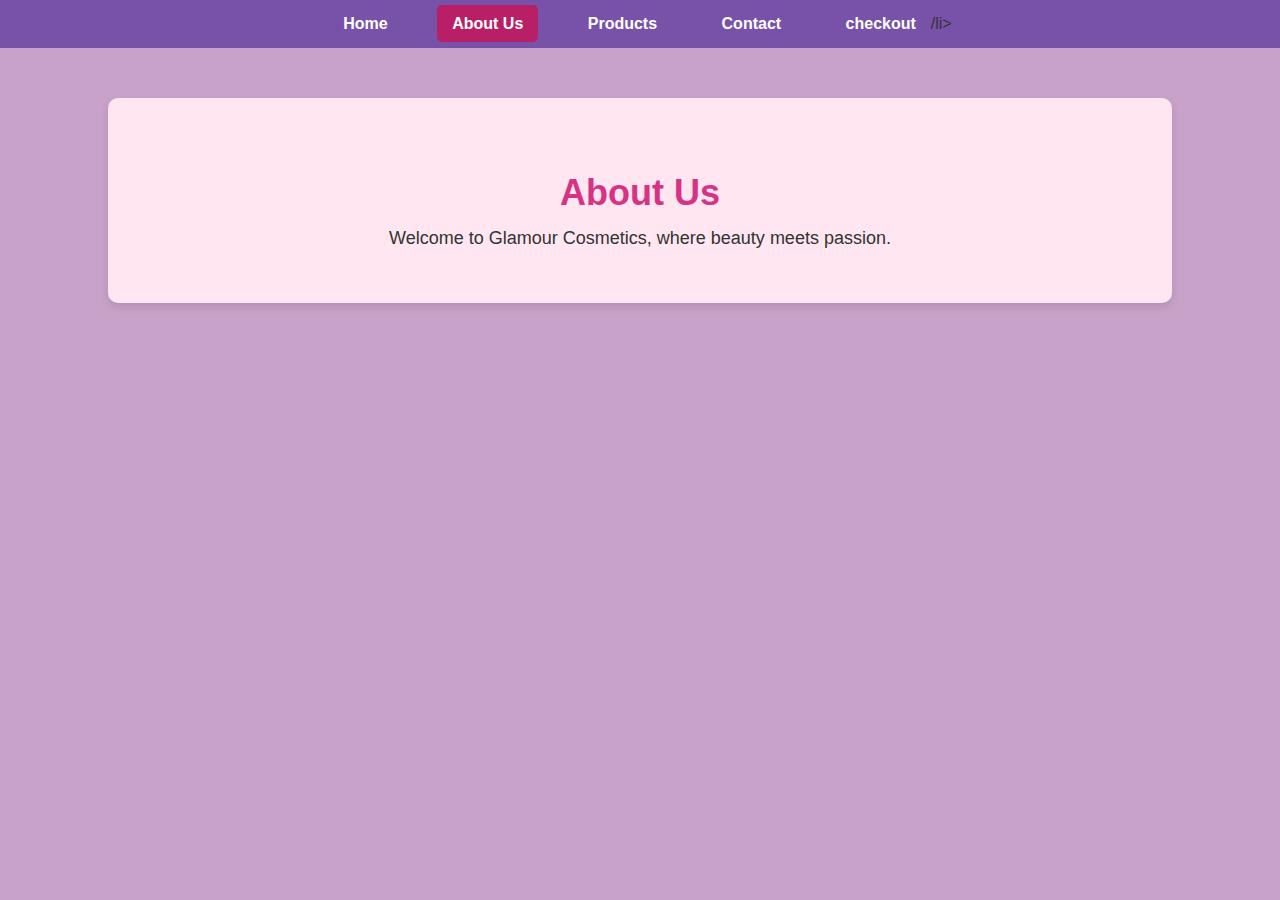
<file: about.html>
<!DOCTYPE html>
<html lang="en">
<head>
    <meta charset="UTF-8">
    <meta name="viewport" content="width=device-width, initial-scale=1.0">
    <title>About Us - Glamour Cosmetics</title>
    <link rel="stylesheet" href="style2.css">
</head>
<body>

<header>
    <nav>
        <ul>
            <li><a href="index.html">Home</a></li>
            <li><a href="About.html"class="active">About Us</a></li>
            <li><a href="product.html">Products</a></li>
            <li><a href="contact.html">Contact</a></li>
            <li><a href="check out.html">checkout</a>/li>
        </ul>
    </nav>
</header>
<main>
<section id="about" >
    <h1>About Us</h1>
    <p>Welcome to Glamour Cosmetics, where beauty meets passion.</p>
</section>
</main>
</body>
</html>
</file>
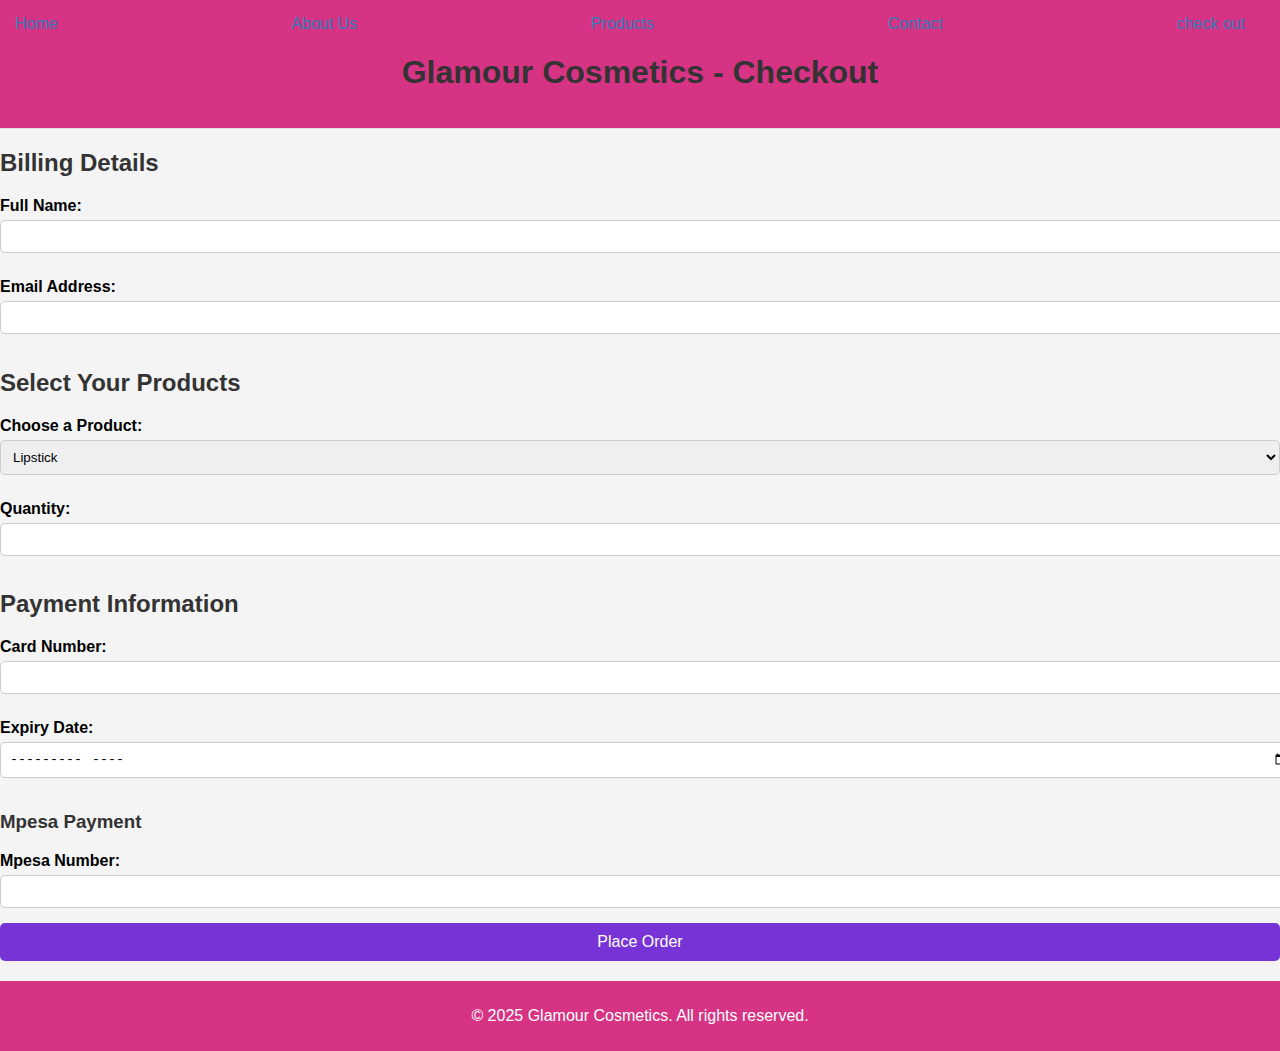
<file: check out.html>
<!DOCTYPE html>
<html lang="en">
<head>
    <meta charset="UTF-8">
    <meta name="viewport" content="width=device-width, initial-scale=1.0">
    <title>Checkout - Glamour Cosmetics</title>
    <link rel="stylesheet" href="styles.css">
    <style>
        body {
            font-family: Arial, sans-serif;
            background-color: #f4f4f4;
            margin: 0;
            padding: 0;
        }
        header {
            background-color: #d63384;
            color: white;
            padding: 15px;
            text-align: center;
        }
        .checkout-form {
            width: 50%;
            margin: 20px auto;
            padding: 20px;
            background: white;
            border-radius: 10px;
            box-shadow: 0px 0px 10px rgba(0, 0, 0, 0.1);
        }
        label {
            display: block;
            margin: 10px 0 5px;
            font-weight: bold;
        }
        input, select {
            width: 100%;
            padding: 8px;
            margin-bottom: 15px;
            border: 1px solid #cccccc;
            border-radius: 5px;
        }
        button {
            width: 100%;
            padding: 10px;
            background-color: #7733d6;
            color: white;
            border: none;
            border-radius: 5px;
            cursor: pointer;
            font-size: 16px;
        }
        button:hover {
            background-color: #b82e72;
        }
        footer {
            text-align: center;
            padding: 10px;
            background-color: #d63384;
            color: white;
            margin-top: 20px;
        }
        .info {
            font-size: 12px;
            color: #666666;
        }
    </style>
</head>
<body>
    <header>
        <nav>
            <ul>
                <li><a href="index.html">Home</a></li>
                <li><a href="About.html"class="active">About Us</a></li>
                <li><a href="product.html">Products</a></li>
                <li><a href="contact.html">Contact</a></li>
                <li><a href="check out.html"class="active">check out</a></li>
            </ul>
        </nav>
        <h1>Glamour Cosmetics - Checkout</h1>
    </header>
    
    <main>
        <section form="checkout">
            <h2>Billing Details</h2>
            <form action="confirmation.html" method="POST">
                <label for="name">Full Name:</label>
                <input type="text" id="name" name="name" required>

                <label for="email">Email Address:</label>
                <input type="email" id="email" name="email" required>


                <h2>Select Your Products</h2>
                <label for="product">Choose a Product:</label>
                <select id="product" name="product" required>
                    <option value="lipstick">Lipstick</option>
                    <option value="blush_palette">Blush Palette</option>
                    <option value="nail_polish">Nail Polish</option>
                    <option value="eye_liner">Eye Liner</option>
                    <option value="eyeshadow">Eyeshadow</option>
                    <option value="aloe_vera_gel">Aloe Vera Gel</option>
                    <option value="mascara">Mascara - Volume Boost</option>
                    <option value="makeup_brushes">Makeup Brushes</option>
                    <option value="skin_care_set">Skin Care Set</option>
                </select>

                <label for="quantity">Quantity:</label>
                <input type="number" id="quantity" name="quantity" min="1" required>
                
                <h2>Payment Information</h2>
                <label for="card">Card Number:</label>
                <input type="text" id="card" name="card">

                <label for="expiry">Expiry Date:</label>
                <input type="month" id="expiry" name="expiry">

                <h3>Mpesa Payment</h3>
                <label for="mpesa">Mpesa Number:</label>
                <input type="text" id="mpesa" name="mpesa">
                
                <button type="submit">Place Order</button>
            </form>
        </section>
    </main>
    
    <footer>
        <p>&copy; 2025 Glamour Cosmetics. All rights reserved.</p>
    </footer>
</body>
</html>
</file>
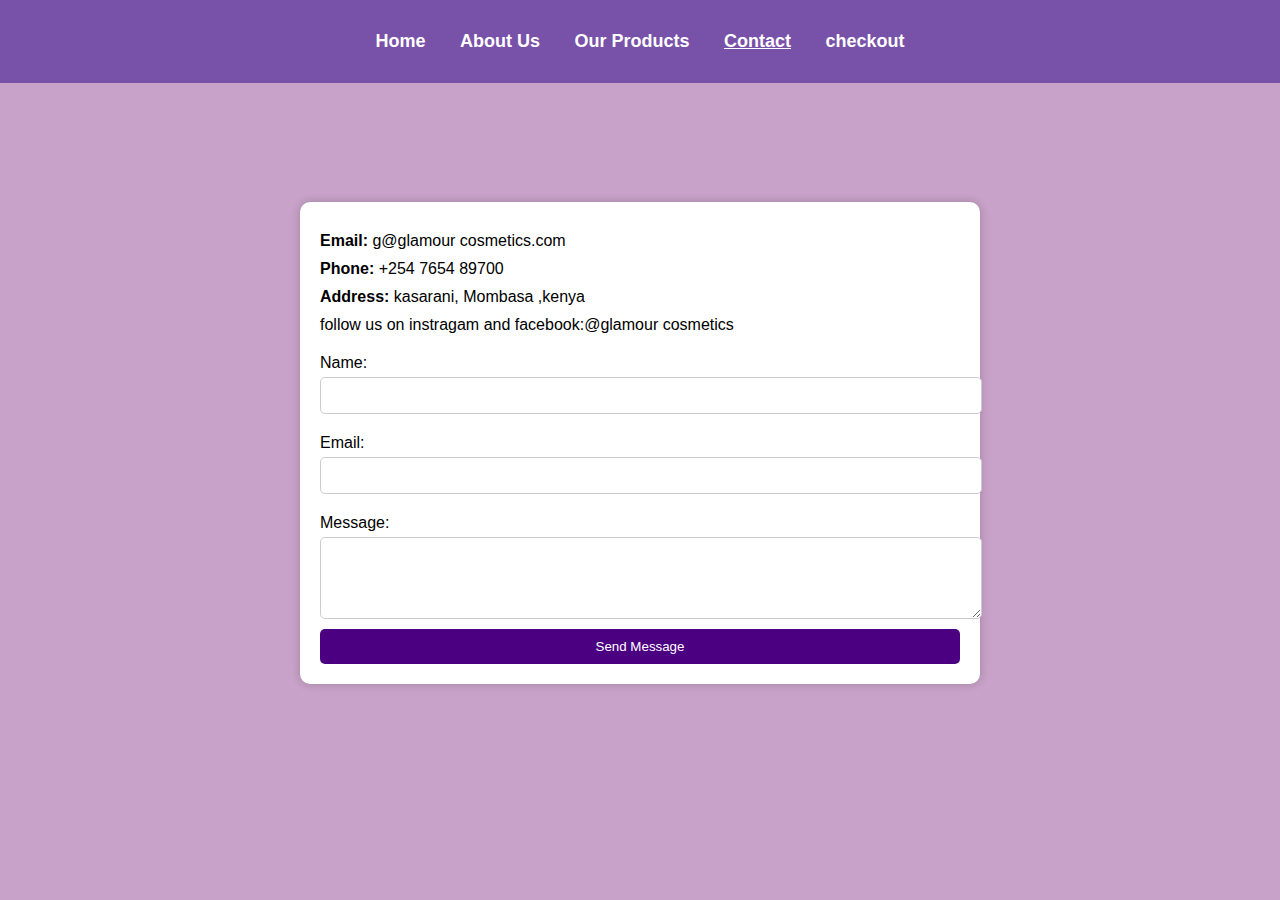
<file: contact.html>
<!DOCTYPE html>
<html lang="en">
<head>
    <meta charset="UTF-8">
    <meta name="viewport" content="width=device-width, initial-scale=1.0">
    <title>Glamour cosmetics</title>
    <link rel="stylesheet" href="style3.css">
    
</head>
<body>

<header>
<nav>
    <ul>
    <li><a href="index.html">Home</a></li>
    <li><a href="about.html">About Us</a></li>
    <li><a href="product.html">Our Products</a></li>
    <li><a href="contact.html" class="active">Contact</a></li>
    <li><a href="check out.html">checkout</a></li>
</ul>
</nav>
</header>

<main>
<section id="contact">
    <div class="contact-content">
<div class="text">
        <p><strong>Email:</strong> g@glamour cosmetics.com</p>
            <p><strong>Phone:</strong> +254  7654 89700</p>
            <p><strong>Address:</strong> kasarani, Mombasa ,kenya</p>
            <p>follow us on instragam and facebook:@glamour cosmetics</p>
        </div>

        <!-- Contact Form -->
        <form action="#" method="POST">
            <label for="name">Name:</label>
            <input type="text" id="name" name="name" required>

            <label for="email">Email:</label>
            <input type="email" id="email" name="email" required>
            <label for="message">Message:</label>
            <textarea id="message" name="message" rows="4" required></textarea>

            <button type="submit">Send Message</button>
        </form>
    </section>
    </main>

</footer>
</body>
</html>
</file>
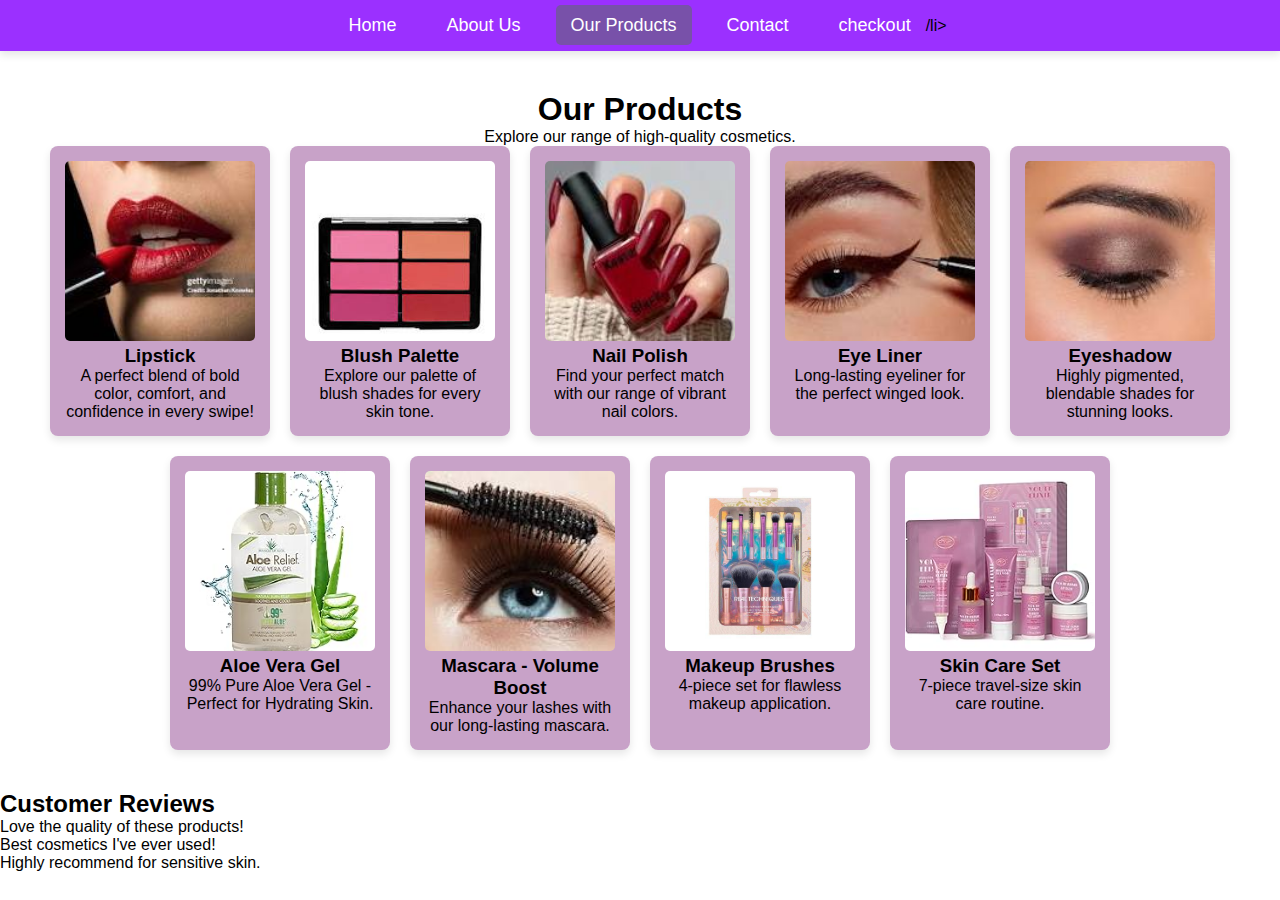
<file: product.html>
<!DOCTYPE html>
<html lang="en">
<head>
    <meta charset="UTF-8">
    <meta name="viewport" content="width=device-width, initial-scale=1.0">
    <title>Products - Glamour Cosmetics</title>
    <link rel="stylesheet" href="style1.css">
</head>
<body>

<header>
    <nav>
        <ul>
            <li><a href="index.html">Home</a></li>
            <li><a href="about.html">About Us</a></li>
            <li><a href="product.html" class="active">Our Products</a></li>
            <li><a href="contact.html">Contact</a></li>
            <li><a href="check out.html">checkout</a>/li>
        </ul>
    </nav>
</header>

<main>
    <section id="products">
        <h1>Our Products</h1>
        <p>Explore our range of high-quality cosmetics.</p>
        
        <div class="product-grid">
            <div class="product">
                <img src="images/Lipstick.jpg" alt="Lipstick">
                <h3>Lipstick</h3>
                <p>A perfect blend of bold color, comfort, and confidence in every swipe!</p>
            </div>
            <div class="product">
                <img src="images/blush pallette.jpg" alt="Blush Palette">
                <h3>Blush Palette</h3>
                <p>Explore our palette of blush shades for every skin tone.</p>
            </div>
            <div class="product">
                <img src="images/nail polish.jpg" alt="Nail Polish">
                <h3>Nail Polish</h3>
                <p>Find your perfect match with our range of vibrant nail colors.</p>
            </div>
            <div class="product">
                <img src="images/eye liner.jpg" alt="Eye Liner">
                <h3>Eye Liner</h3>
                <p>Long-lasting eyeliner for the perfect winged look.</p>
            </div>
            <div class="product">
                <img src="images/eyeshadow.jpg" alt="Eyeshadow">
                <h3>Eyeshadow</h3>
                <p>Highly pigmented, blendable shades for stunning looks.</p>
            </div>
            <div class="product">
                <img src="images/Aloe-Vera-Gel.jpg" alt="Aloe Vera Gel">
                <h3>Aloe Vera Gel</h3>
                <p>99% Pure Aloe Vera Gel - Perfect for Hydrating Skin.</p>
            </div>
            <div class="product">
                <img src="images/Mascara.jpg" alt="Mascara">
                <h3>Mascara - Volume Boost</h3>
                <p>Enhance your lashes with our long-lasting mascara.</p>
            </div>
            <div class="product">
                <img src="images/make up brushes.jpg" alt="Makeup Brushes">
                <h3>Makeup Brushes</h3>
                <p>4-piece set for flawless makeup application.</p>
            </div>
            <div class="product">
                <img src="images/skin care.jpg" alt="Skin Care Set">
                <h3>Skin Care Set</h3>
                <p>7-piece travel-size skin care routine.</p>
            </div>
        </div> <!-- Closing product-grid correctly -->
    </section>

    <section class="customer-reviews">
        <h2>Customer Reviews</h2>
        <div class="review-grid">
            <div class="review">
                <p>Love the quality of these products!</p>
            </div>
            <div class="review">
                <p>Best cosmetics I've ever used!</p>
            </div>
            <div class="review">
                <p>Highly recommend for sensitive skin.</p>
            </div>
        </div>
    </section>
</main>

</body>
</html>
</file>
<file: style2.css>
/* General Styles */
body {
    font-family: 'Poppins', sans-serif;
    margin: 0;
    padding: 0;
    background-color: #C8A2C8;
    color: #333;
}

/* Navigation Bar */
header {
    background-color: #7851A9;
    padding: 15px 0;
    text-align: center;
}

nav ul {
    list-style: none;
    padding: 0;
    margin: 0;
}

nav ul li {
    display: inline;
    margin: 0 15px;
}

nav ul li a {
    text-decoration: none;
    color: #fff;
    font-weight: bold;
    padding: 10px 15px;
    transition: 0.3s;
}

nav ul li a:hover,
nav ul li a.active {
    background-color: #b81f66;
    border-radius: 5px;
}

/* About Section */
#about {
    background: #ffe6f0;
    text-align: center;
    padding: 50px 20px;
    margin: 50px auto;
    width: 80%;
    border-radius: 10px;
    box-shadow: 0 4px 8px rgba(0, 0, 0, 0.1);
}

#about h1 {
    color: #d63384;
    font-size: 36px;
    margin-bottom: 10px;
}

#about p {
    font-size: 18px;
    line-height: 1.6;
    max-width: 600px;
    margin: 0 auto;
}

/* Responsive Design */
@media (max-width: 768px) {
    #about {
        width: 90%;
        padding: 30px 15px;
    }
}
</file>
<file: styles.css>
/* Global Styles */
body {
    font-family: 'Poppins', sans-serif; /* Use a clean font */
    margin: 0;
    padding: 0;
    background-color: #f7f7f7; /* Light background */
}

h1, h2, h3 {
    color: #333; /* Dark text color */
}

a {
    text-decoration: none;
    color: #337ab7; /* Blue link color */
}

a:hover {
    color: #23527c; /* Darker blue on hover */
}

/* Responsive Design */
@media (max-width: 768px) {
    /* Adjust styles for smaller screens */
    body {
        font-size: 16px;
    }
}

/* Header Styles */
header {
    background-color: #fff;
    padding: 20px;
    text-align: center;
    border-bottom: 1px solid #ddd;
}

/* Navigation Styles */
nav ul {
    list-style: none;
    padding: 0;
    margin: 0;
    display: flex;
    justify-content: space-between;
}

nav li {
    margin-right: 20px;
}

nav a {
    color: #337ab7;
}

/* Home Page Styles */
.home-hero {
    background-image: linear-gradient(to bottom, #f7f7f7, #fff);
    height: 100vh;
    display: flex;
    justify-content: center;
    align-items: center;
    color: #333;
}

.home-slider {
    max-width: 800px;
    margin: auto;
}

.home-slider img {
    width: 100%;
    height: auto;
    border-radius: 10px;
    box-shadow: 0 0 10px rgba(0,0,0,0.1);
}

/* Contact Page Styles */
.contact-form {
    max-width: 500px;
    margin: auto;
    padding: 20px;
    background: #fff;
    border-radius: 10px;
    box-shadow: 0 0 10px rgba(0,0,0,0.1);
}

.contact-form input, .contact-form textarea {
    width: 100%;
    padding: 10px;
    margin-bottom: 20px;
    border: 1px solid #ddd;
}

/* Product Page Styles */
.product-grid {
    display: grid;
    grid-template-columns: repeat(auto-fill, minmax(200px, 1fr));
    gap: 20px;
}

.product-item {
    background: #fff;
    padding: 20px;
    border-radius: 10px;
    box-shadow: 0 0 10px rgba(0,0,0,0.1);
}

.product-item img {
    width: 100%;
    height: auto;
    border-radius: 10px 10px 0 0;
}

/* Horizontal Product Layout */
.horizontal-products {
    display: flex;
    flex-wrap: wrap;
    justify-content: center;
}

.horizontal-product {
    margin: 10px;
    width: calc(33.33% - 20px); /* Adjust width based on number of columns */
}

.horizontal-product img {
    width: 100%;
    height: auto;
    border-radius: 10px;
}

/* About Us Page Styles */
.about-content {
    max-width: 800px;
    margin: auto;
    padding: 20px;
}

.about-content img {
    width: 100%;
    height: auto;
    border-radius: 10px;
    margin-bottom: 20px;
}

/* Footer Styles */
footer {
    background-color: #333;
    color: #fff;
    padding: 20px;
    text-align: center;
    clear: both;
}
</file>
<file: style3.css>
/* General Styles */
body {
    font-family: Arial, sans-serif;
    margin: 0;
    padding: 0;
    background-color: #C8A2C8; /* Purple background */
    color: white;
}

/* Header Styles */
header {
    background-color: #7851A9;
    padding: 15px 0;
    text-align: center;
}

nav ul {
    list-style: none;
    padding: 0;
}

nav ul li {
    display: inline;
    margin: 0 15px;
}

nav ul li a {
    text-decoration: none;
    color: white;
    font-size: 18px;
    font-weight: bold;
}

nav ul li a.active {
    text-decoration: underline;
}

/* Contact Section */
#contact {
    display: flex;
    justify-content: center;
    align-items: center;
    height: 80vh;
}

.contact-content {
    background: white;
    color: black;
    padding: 20px;
    border-radius: 10px;
    width: 50%;
    box-shadow: 0px 0px 10px rgba(0, 0, 0, 0.2);
}

.text p {
    margin: 10px 0;
}

/* Form Styles */
form {
    display: flex;
    flex-direction: column;
}

label {
    margin: 10px 0 5px;
}

input, textarea {
    width: 100%;
    padding: 10px;
    margin-bottom: 10px;
    border: 1px solid #ccc;
    border-radius: 5px;
}

button {
    background: #4b0082;
    color: white;
    padding: 10px;
    border: none;
    border-radius: 5px;
    cursor: pointer;
}

button:hover {
    background: #5a0099;
}
</file>
<file: style1.css>
/* General Reset */
* {
    margin: 0;
    padding: 0;
    box-sizing: border-box;
    font-family: Arial, sans-serif;
}

/* Header Styling */
header {
    background: #9B30FF; /* Glamorous pink */
    padding: 15px 0;
    text-align: center;
    box-shadow: 0 4px 8px rgba(0, 0, 0, 0.1);
}

nav ul {
    list-style: none;
    display: flex;
    justify-content: center;
    gap: 20px;
}

nav ul li {
    display: inline;
}

nav ul li a {
    text-decoration: none;
    color: white;
    font-size: 18px;
    padding: 10px 15px;
    border-radius: 5px;
    transition: background 0.3s;
}

nav ul li a:hover,
nav ul li a.active {
    background: #7851A9;
}

/* Product Section */
#products {
    text-align: center;
    padding: 40px 20px;
}

.product-grid {
    display: flex;
    flex-wrap: wrap;
    justify-content: center;
    gap: 20px;
    max-width: 1200px;
    margin: auto;
}

/* Individual Product Box */
.product {
    width: calc(100% / 5 - 20px); /* 5 items per row */
    background: #C8A2C8;
    padding: 15px;
    border-radius: 8px;
    box-shadow: 0 4px 8px rgba(0, 0, 0, 0.1);
    text-align: center;
}

/* Product Images */
.product img {
    width: 100%;
    height: 180px; /* Uniform image height */
    object-fit: cover;
    border-radius: 5px;
}

/* Responsive Design */
@media (max-width: 1024px) {
    .product {
        width: calc(100% / 3 - 20px); /* 3 products per row */
    }
}

@media (max-width: 768px) {
    .product {
        width: calc(100% / 2 - 20px); /* 2 products per row */
    }
}

@media (max-width: 480px) {
    .product {
        width: 100%; /* 1 product per row on small screens */
    }
}
</file>
